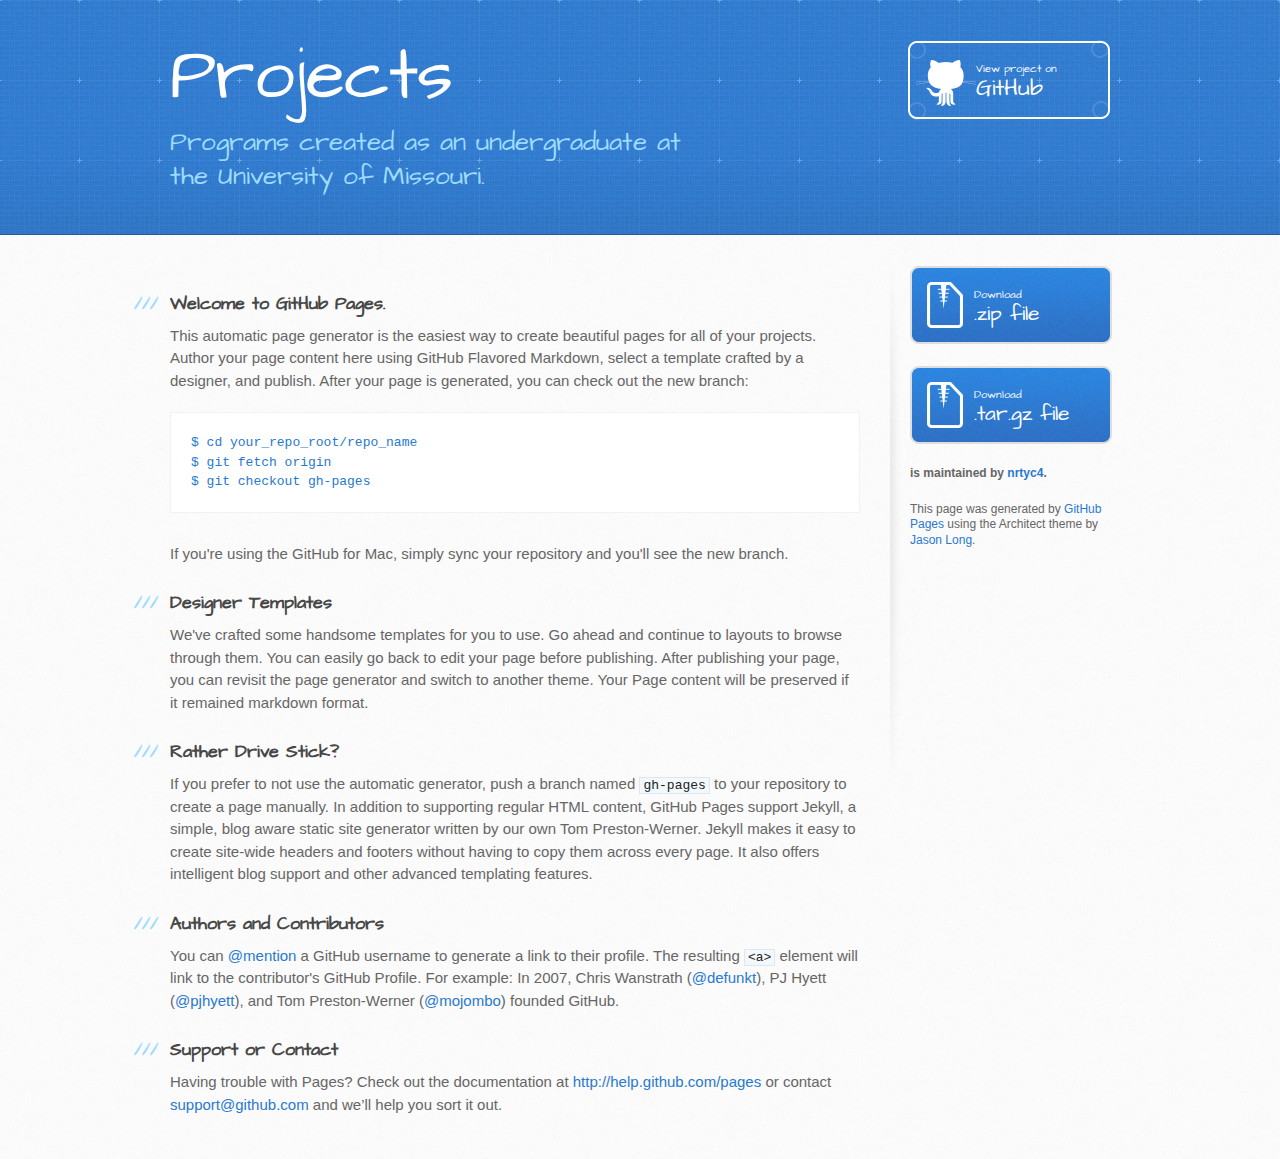
<file: index.html>
<!DOCTYPE html>
<html>
  <head>
    <meta charset='utf-8'>
    <meta http-equiv="X-UA-Compatible" content="chrome=1">
    <meta name="viewport" content="width=device-width, initial-scale=1, maximum-scale=1">
    <link href='https://fonts.googleapis.com/css?family=Architects+Daughter' rel='stylesheet' type='text/css'>
    <link rel="stylesheet" type="text/css" href="stylesheets/stylesheet.css" media="screen" />
    <link rel="stylesheet" type="text/css" href="stylesheets/pygment_trac.css" media="screen" />
    <link rel="stylesheet" type="text/css" href="stylesheets/print.css" media="print" />

    <!--[if lt IE 9]>
    <script src="//html5shiv.googlecode.com/svn/trunk/html5.js"></script>
    <![endif]-->

    <title>Projects by nrtyc4</title>
  </head>

  <body>
    <header>
      <div class="inner">
        <h1>Projects</h1>
        <h2>Programs created as an undergraduate at the University of Missouri.</h2>
        <a href="https://github.com/nrtyc4/projects" class="button"><small>View project on</small>GitHub</a>
      </div>
    </header>

    <div id="content-wrapper">
      <div class="inner clearfix">
        <section id="main-content">
          <h3>
<a name="welcome-to-github-pages" class="anchor" href="#welcome-to-github-pages"><span class="octicon octicon-link"></span></a>Welcome to GitHub Pages.</h3>

<p>This automatic page generator is the easiest way to create beautiful pages for all of your projects. Author your page content here using GitHub Flavored Markdown, select a template crafted by a designer, and publish. After your page is generated, you can check out the new branch:</p>

<pre><code>$ cd your_repo_root/repo_name
$ git fetch origin
$ git checkout gh-pages
</code></pre>

<p>If you're using the GitHub for Mac, simply sync your repository and you'll see the new branch.</p>

<h3>
<a name="designer-templates" class="anchor" href="#designer-templates"><span class="octicon octicon-link"></span></a>Designer Templates</h3>

<p>We've crafted some handsome templates for you to use. Go ahead and continue to layouts to browse through them. You can easily go back to edit your page before publishing. After publishing your page, you can revisit the page generator and switch to another theme. Your Page content will be preserved if it remained markdown format.</p>

<h3>
<a name="rather-drive-stick" class="anchor" href="#rather-drive-stick"><span class="octicon octicon-link"></span></a>Rather Drive Stick?</h3>

<p>If you prefer to not use the automatic generator, push a branch named <code>gh-pages</code> to your repository to create a page manually. In addition to supporting regular HTML content, GitHub Pages support Jekyll, a simple, blog aware static site generator written by our own Tom Preston-Werner. Jekyll makes it easy to create site-wide headers and footers without having to copy them across every page. It also offers intelligent blog support and other advanced templating features.</p>

<h3>
<a name="authors-and-contributors" class="anchor" href="#authors-and-contributors"><span class="octicon octicon-link"></span></a>Authors and Contributors</h3>

<p>You can <a href="https://github.com/blog/821" class="user-mention">@mention</a> a GitHub username to generate a link to their profile. The resulting <code>&lt;a&gt;</code> element will link to the contributor's GitHub Profile. For example: In 2007, Chris Wanstrath (<a href="https://github.com/defunkt" class="user-mention">@defunkt</a>), PJ Hyett (<a href="https://github.com/pjhyett" class="user-mention">@pjhyett</a>), and Tom Preston-Werner (<a href="https://github.com/mojombo" class="user-mention">@mojombo</a>) founded GitHub.</p>

<h3>
<a name="support-or-contact" class="anchor" href="#support-or-contact"><span class="octicon octicon-link"></span></a>Support or Contact</h3>

<p>Having trouble with Pages? Check out the documentation at <a href="http://help.github.com/pages">http://help.github.com/pages</a> or contact <a href="mailto:support@github.com">support@github.com</a> and we’ll help you sort it out.</p>
        </section>

        <aside id="sidebar">
          <a href="https://github.com/nrtyc4/projects/zipball/master" class="button">
            <small>Download</small>
            .zip file
          </a>
          <a href="https://github.com/nrtyc4/projects/tarball/master" class="button">
            <small>Download</small>
            .tar.gz file
          </a>

          <p class="repo-owner"><a href="https://github.com/nrtyc4/projects"></a> is maintained by <a href="https://github.com/nrtyc4">nrtyc4</a>.</p>

          <p>This page was generated by <a href="https://pages.github.com">GitHub Pages</a> using the Architect theme by <a href="https://twitter.com/jasonlong">Jason Long</a>.</p>
        </aside>
      </div>
    </div>

  
  </body>
</html>
</file>
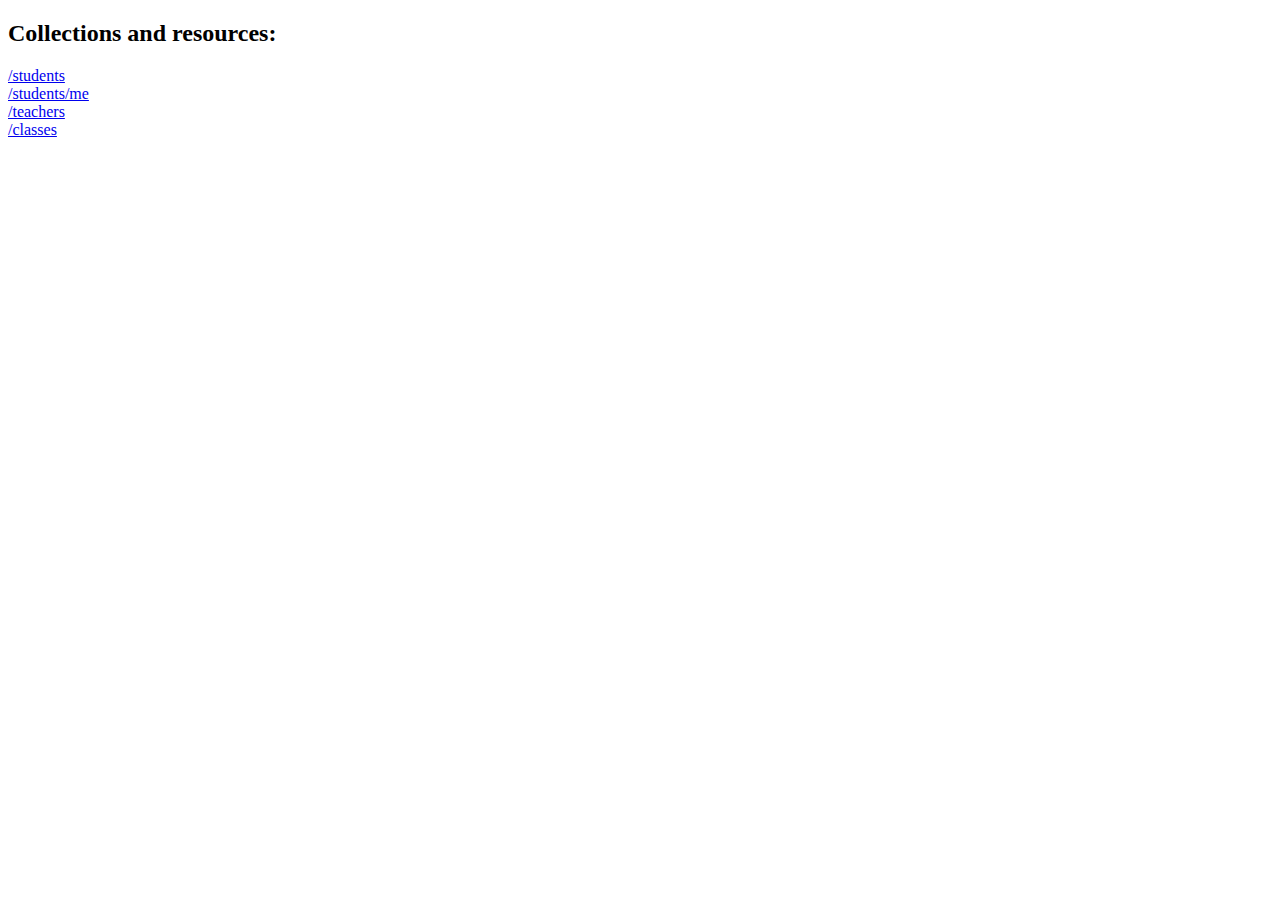
<file: project3/index.html>
<!DOCTYPE html>
<html>
<head>
        <title>Listsing of directories</title>
</head>

<body>
  <h2>Collections and resources:</h2>
  <a href="http://classwork-25688.usw1.actionbox.io:8003/students">/students</a><br />
  <a href="http://classwork-25688.usw1.actionbox.io:8003/students/me">/students/me</a><br />
  <a href="http://classwork-25688.usw1.actionbox.io:8003/teachers">/teachers</a><br/ >
  <a href="http://classwork-25688.usw1.actionbox.io:8003/classes">/classes</a><br />
</body>

</html>
</file>
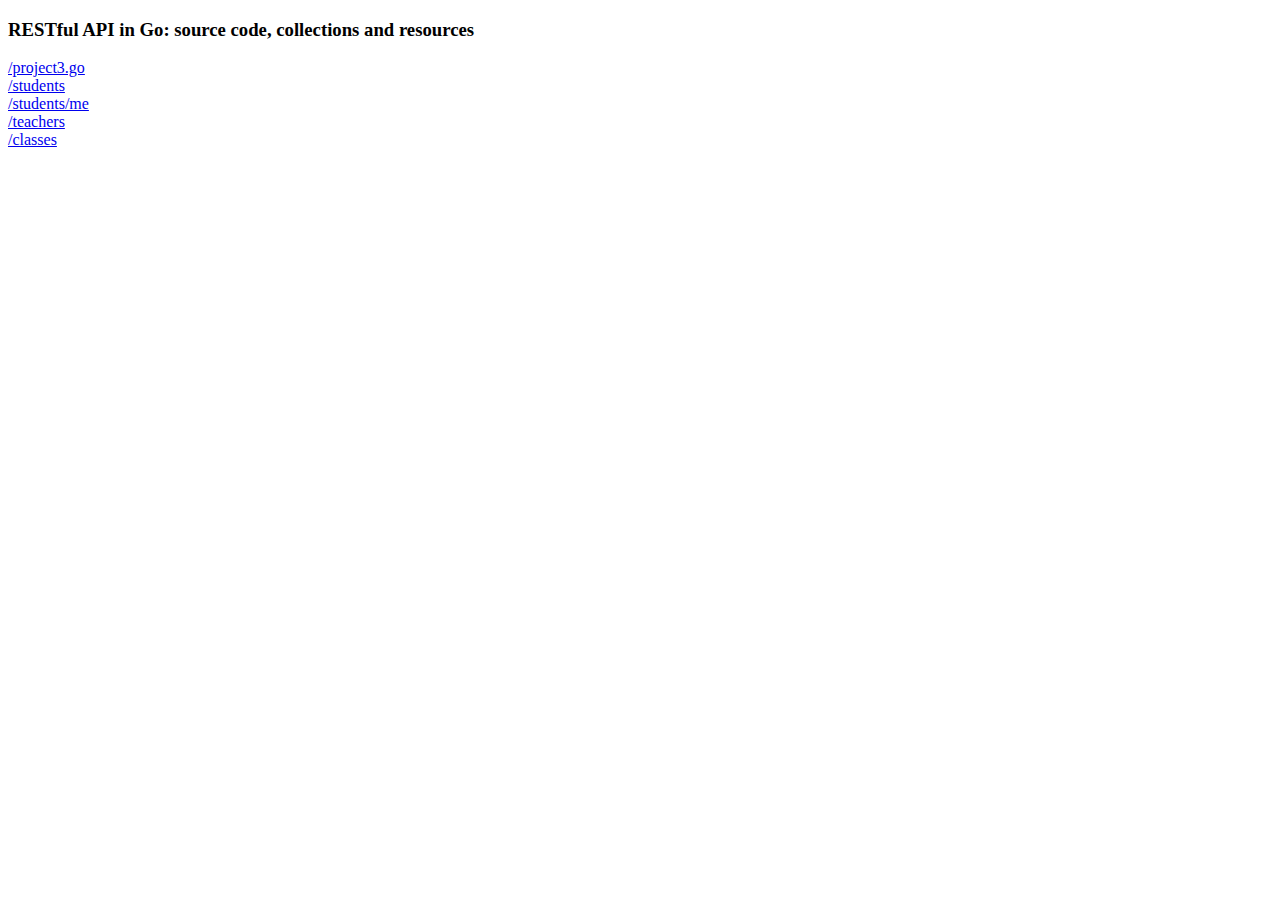
<file: classProjects/project3/index.html>
<!DOCTYPE html>
<html>
<head>
        <title>Project 3</title>
</head>

<body>
  <h3>RESTful API in Go: source code, collections and resources</h3>
  <a href="http://classwork-25688.usw1.actionbox.io:8003/project3.go">/project3.go</a><br />
  <a href="http://classwork-25688.usw1.actionbox.io:8003/students">/students</a><br />
  <a href="http://classwork-25688.usw1.actionbox.io:8003/students/me">/students/me</a><br />
  <a href="http://classwork-25688.usw1.actionbox.io:8003/teachers">/teachers</a><br/ >
  <a href="http://classwork-25688.usw1.actionbox.io:8003/classes">/classes</a><br />
</body>

</html>
</file>
<file: stylesheets/pygment_trac.css>
.highlight  { background: #ffffff; }
.highlight .c { color: #999988; font-style: italic } /* Comment */
.highlight .err { color: #a61717; background-color: #e3d2d2 } /* Error */
.highlight .k { font-weight: bold } /* Keyword */
.highlight .o { font-weight: bold } /* Operator */
.highlight .cm { color: #999988; font-style: italic } /* Comment.Multiline */
.highlight .cp { color: #999999; font-weight: bold } /* Comment.Preproc */
.highlight .c1 { color: #999988; font-style: italic } /* Comment.Single */
.highlight .cs { color: #999999; font-weight: bold; font-style: italic } /* Comment.Special */
.highlight .gd { color: #000000; background-color: #ffdddd } /* Generic.Deleted */
.highlight .gd .x { color: #000000; background-color: #ffaaaa } /* Generic.Deleted.Specific */
.highlight .ge { font-style: italic } /* Generic.Emph */
.highlight .gr { color: #aa0000 } /* Generic.Error */
.highlight .gh { color: #999999 } /* Generic.Heading */
.highlight .gi { color: #000000; background-color: #ddffdd } /* Generic.Inserted */
.highlight .gi .x { color: #000000; background-color: #aaffaa } /* Generic.Inserted.Specific */
.highlight .go { color: #888888 } /* Generic.Output */
.highlight .gp { color: #555555 } /* Generic.Prompt */
.highlight .gs { font-weight: bold } /* Generic.Strong */
.highlight .gu { color: #800080; font-weight: bold; } /* Generic.Subheading */
.highlight .gt { color: #aa0000 } /* Generic.Traceback */
.highlight .kc { font-weight: bold } /* Keyword.Constant */
.highlight .kd { font-weight: bold } /* Keyword.Declaration */
.highlight .kn { font-weight: bold } /* Keyword.Namespace */
.highlight .kp { font-weight: bold } /* Keyword.Pseudo */
.highlight .kr { font-weight: bold } /* Keyword.Reserved */
.highlight .kt { color: #445588; font-weight: bold } /* Keyword.Type */
.highlight .m { color: #009999 } /* Literal.Number */
.highlight .s { color: #d14 } /* Literal.String */
.highlight .na { color: #008080 } /* Name.Attribute */
.highlight .nb { color: #0086B3 } /* Name.Builtin */
.highlight .nc { color: #445588; font-weight: bold } /* Name.Class */
.highlight .no { color: #008080 } /* Name.Constant */
.highlight .ni { color: #800080 } /* Name.Entity */
.highlight .ne { color: #990000; font-weight: bold } /* Name.Exception */
.highlight .nf { color: #990000; font-weight: bold } /* Name.Function */
.highlight .nn { color: #555555 } /* Name.Namespace */
.highlight .nt { color: #000080 } /* Name.Tag */
.highlight .nv { color: #008080 } /* Name.Variable */
.highlight .ow { font-weight: bold } /* Operator.Word */
.highlight .w { color: #bbbbbb } /* Text.Whitespace */
.highlight .mf { color: #009999 } /* Literal.Number.Float */
.highlight .mh { color: #009999 } /* Literal.Number.Hex */
.highlight .mi { color: #009999 } /* Literal.Number.Integer */
.highlight .mo { color: #009999 } /* Literal.Number.Oct */
.highlight .sb { color: #d14 } /* Literal.String.Backtick */
.highlight .sc { color: #d14 } /* Literal.String.Char */
.highlight .sd { color: #d14 } /* Literal.String.Doc */
.highlight .s2 { color: #d14 } /* Literal.String.Double */
.highlight .se { color: #d14 } /* Literal.String.Escape */
.highlight .sh { color: #d14 } /* Literal.String.Heredoc */
.highlight .si { color: #d14 } /* Literal.String.Interpol */
.highlight .sx { color: #d14 } /* Literal.String.Other */
.highlight .sr { color: #009926 } /* Literal.String.Regex */
.highlight .s1 { color: #d14 } /* Literal.String.Single */
.highlight .ss { color: #990073 } /* Literal.String.Symbol */
.highlight .bp { color: #999999 } /* Name.Builtin.Pseudo */
.highlight .vc { color: #008080 } /* Name.Variable.Class */
.highlight .vg { color: #008080 } /* Name.Variable.Global */
.highlight .vi { color: #008080 } /* Name.Variable.Instance */
.highlight .il { color: #009999 } /* Literal.Number.Integer.Long */

.type-csharp .highlight .k { color: #0000FF }
.type-csharp .highlight .kt { color: #0000FF }
.type-csharp .highlight .nf { color: #000000; font-weight: normal }
.type-csharp .highlight .nc { color: #2B91AF }
.type-csharp .highlight .nn { color: #000000 }
.type-csharp .highlight .s { color: #A31515 }
.type-csharp .highlight .sc { color: #A31515 }
</file>
<file: stylesheets/print.css>
html, body, div, span, applet, object, iframe,
h1, h2, h3, h4, h5, h6, p, blockquote, pre,
a, abbr, acronym, address, big, cite, code,
del, dfn, em, img, ins, kbd, q, s, samp,
small, strike, strong, sub, sup, tt, var,
b, u, i, center,
dl, dt, dd, ol, ul, li,
fieldset, form, label, legend,
table, caption, tbody, tfoot, thead, tr, th, td,
article, aside, canvas, details, embed, 
figure, figcaption, footer, header, hgroup, 
menu, nav, output, ruby, section, summary,
time, mark, audio, video {
  margin: 0;
  padding: 0;
  border: 0;
  font-size: 100%;
  font: inherit;
  vertical-align: baseline;
}
/* HTML5 display-role reset for older browsers */
article, aside, details, figcaption, figure, 
footer, header, hgroup, menu, nav, section {
  display: block;
}
body {
  line-height: 1;
}
ol, ul {
  list-style: none;
}
blockquote, q {
  quotes: none;
}
blockquote:before, blockquote:after,
q:before, q:after {
  content: '';
  content: none;
}
table {
  border-collapse: collapse;
  border-spacing: 0;
}
body {
  font-size: 13px;
  line-height: 1.5; 
  font-family: 'Helvetica Neue', Helvetica, Arial, serif;
  color: #000;
}

a {
  color: #d5000d;
  font-weight: bold;
}

header {
  padding-top: 35px;
  padding-bottom: 10px;
}

header h1 {
  font-weight: bold;
  letter-spacing: -1px;
  font-size: 48px;
  color: #303030;
  line-height: 1.2;
}

header h2 {
  letter-spacing: -1px;
  font-size: 24px;
  color: #aaa;
  font-weight: normal;
  line-height: 1.3;
}
#downloads {
  display: none;
}
#main_content {
  padding-top: 20px;
}

code, pre {
  font-family: Monaco, "Bitstream Vera Sans Mono", "Lucida Console", Terminal;
  color: #222;
  margin-bottom: 30px;
  font-size: 12px;
}

code {
  padding: 0 3px;
}

pre {
  border: solid 1px #ddd;
  padding: 20px;
  overflow: auto;
}
pre code {
  padding: 0;
}

ul, ol, dl {
  margin-bottom: 20px;
}


/* COMMON STYLES */

table {
  width: 100%;
  border: 1px solid #ebebeb;
}

th {
  font-weight: 500;
}

td {
  border: 1px solid #ebebeb;
  text-align: center; 
  font-weight: 300;
}

form {
  background: #f2f2f2;
  padding: 20px;
  
}


/* GENERAL ELEMENT TYPE STYLES */

h1 {
  font-size: 2.8em;
} 

h2 {
  font-size: 22px;
  font-weight: bold;
  color: #303030;
  margin-bottom: 8px;
} 

h3 {
  color: #d5000d;
  font-size: 18px;
  font-weight: bold;
  margin-bottom: 8px;
} 
 
h4 {
  font-size: 16px;
  color: #303030;
  font-weight: bold;
} 

h5 {
  font-size: 1em;
  color: #303030;
} 

h6 {
  font-size: .8em;
  color: #303030;
} 

p {
  font-weight: 300;
  margin-bottom: 20px;
}
 
a {
  text-decoration: none;
}

p a {
  font-weight: 400;
}

blockquote {
  font-size: 1.6em;
  border-left: 10px solid #e9e9e9;
  margin-bottom: 20px;
  padding: 0 0 0 30px;
}

ul li {
  list-style: disc inside;
  padding-left: 20px;
}

ol li {
  list-style: decimal inside;
  padding-left: 3px;
}

dl dd {
  font-style: italic;
  font-weight: 100;
}

footer {
  margin-top: 40px;
  padding-top: 20px;
  padding-bottom: 30px;
  font-size: 13px;
  color: #aaa;
}

footer a {
  color: #666;
}

/* MISC */
.clearfix:after {
  clear: both;
  content: '.';
  display: block;
  visibility: hidden;
  height: 0;
}

.clearfix {display: inline-block;}
* html .clearfix {height: 1%;}
.clearfix {display: block;}
</file>
<file: stylesheets/stylesheet.css>
/* http://meyerweb.com/eric/tools/css/reset/ 
   v2.0 | 20110126
   License: none (public domain)
*/
html, body, div, span, applet, object, iframe,
h1, h2, h3, h4, h5, h6, p, blockquote, pre,
a, abbr, acronym, address, big, cite, code,
del, dfn, em, img, ins, kbd, q, s, samp,
small, strike, strong, sub, sup, tt, var,
b, u, i, center,
dl, dt, dd, ol, ul, li,
fieldset, form, label, legend,
table, caption, tbody, tfoot, thead, tr, th, td,
article, aside, canvas, details, embed, 
figure, figcaption, footer, header, hgroup, 
menu, nav, output, ruby, section, summary,
time, mark, audio, video {
	margin: 0;
	padding: 0;
	border: 0;
	font-size: 100%;
	font: inherit;
	vertical-align: baseline;
}
/* HTML5 display-role reset for older browsers */
article, aside, details, figcaption, figure, 
footer, header, hgroup, menu, nav, section {
	display: block;
}
body {
	line-height: 1;
}
ol, ul {
	list-style: none;
}
blockquote, q {
	quotes: none;
}
blockquote:before, blockquote:after,
q:before, q:after {
	content: '';
	content: none;
}
table {
	border-collapse: collapse;
	border-spacing: 0;
}

/* LAYOUT STYLES */
body {
  font-size: 15px;
  line-height: 1.5; 
  background: #fafafa url(../images/body-bg.jpg) 0 0 repeat;
  font-family: 'Helvetica Neue', Helvetica, Arial, serif;
  font-weight: 400;
  color: #666;
}

a {
  color: #2879d0;
}
a:hover {
  color: #2268b2;
}

header {
  padding-top: 40px;
  padding-bottom: 40px;
  font-family: 'Architects Daughter', 'Helvetica Neue', Helvetica, Arial, serif; 
  background: #2e7bcf url(../images/header-bg.jpg) 0 0 repeat-x;
  border-bottom: solid 1px #275da1;
}

header h1 {
  letter-spacing: -1px;
  font-size: 72px;
  color: #fff;
  line-height: 1;
  margin-bottom: 0.2em;
  width: 540px;
}

header h2 {
  font-size: 26px;
  color: #9ddcff;
  font-weight: normal;
  line-height: 1.3;
  width: 540px;
  letter-spacing: 0;
}

.inner {
  position: relative;
  width: 940px;
  margin: 0 auto;
}

#content-wrapper {
  border-top: solid 1px #fff;
  padding-top: 30px;
}

#main-content {
  width: 690px;
  float: left;
}

#main-content img {
  max-width: 100%;
}

aside#sidebar {
  width: 200px;
  padding-left: 20px;
  min-height: 504px;
  float: right;
  background: transparent url(../images/sidebar-bg.jpg) 0 0 no-repeat;
  font-size: 12px;
  line-height: 1.3;
}

aside#sidebar p.repo-owner,
aside#sidebar p.repo-owner a {
  font-weight: bold;
}

#downloads {
  margin-bottom: 40px;
}

a.button {
  width: 134px;
  height: 58px;
  line-height: 1.2;
  font-size: 23px;
  color: #fff;
  padding-left: 68px;
  padding-top: 22px;
  font-family: 'Architects Daughter', 'Helvetica Neue', Helvetica, Arial, serif; 
}
a.button small {
  display: block;
  font-size: 11px;
}
header a.button {
  position: absolute;
  right: 0;
  top: 0;
  background: transparent url(../images/github-button.png) 0 0 no-repeat;
}
aside a.button {
  width: 138px;
  padding-left: 64px;
  display: block;
  background: transparent url(../images/download-button.png) 0 0 no-repeat;
  margin-bottom: 20px;
  font-size: 21px;
}

code, pre {
  font-family: Monaco, "Bitstream Vera Sans Mono", "Lucida Console", Terminal, monospace;
  color: #222;
  margin-bottom: 30px;
  font-size: 13px;
}

code {
  background-color: #f2f8fc;
  border: solid 1px #dbe7f3;
  padding: 0 3px;
}

pre {
  padding: 20px;
  background: #fff;
  text-shadow: none;
  overflow: auto;
  border: solid 1px #f2f2f2;
}
pre code {
  color: #2879d0;
  background-color: #fff;
  border: none;
  padding: 0;
}

ul, ol, dl {
  margin-bottom: 20px;
}


/* COMMON STYLES */

hr {
  height: 1px;
  line-height: 1px;
  margin-top: 1em;
  padding-bottom: 1em;
  border: none;
  background: transparent url('../images/hr.png') 0 0 no-repeat;
}

table {
  width: 100%;
  border: 1px solid #ebebeb;
}

th {
  font-weight: 500;
}

td {
  border: 1px solid #ebebeb;
  text-align: center; 
  font-weight: 300;
}

form {
  background: #f2f2f2;
  padding: 20px;
  
}


/* GENERAL ELEMENT TYPE STYLES */

#main-content h1 {
  font-family: 'Architects Daughter', 'Helvetica Neue', Helvetica, Arial, serif; 
  font-size: 2.8em;
  letter-spacing: -1px;
  color: #474747;
} 

#main-content h1:before {
  content: "/";
  color: #9ddcff;
  padding-right: 0.3em;
  margin-left: -0.9em;
}

#main-content h2 {
  font-family: 'Architects Daughter', 'Helvetica Neue', Helvetica, Arial, serif; 
  font-size: 22px;
  font-weight: bold;
  margin-bottom: 8px;
  color: #474747;
} 
#main-content h2:before {
  content: "//";
  color: #9ddcff;
  padding-right: 0.3em;
  margin-left: -1.5em;
}

#main-content h3 {
  font-family: 'Architects Daughter', 'Helvetica Neue', Helvetica, Arial, serif; 
  font-size: 18px;
  font-weight: bold;
  margin-top: 24px;
  margin-bottom: 8px;
  color: #474747;
} 
 
#main-content h3:before {
  content: "///";
  color: #9ddcff;
  padding-right: 0.3em;
  margin-left: -2em;
}

#main-content h4 {
  font-family: 'Architects Daughter', 'Helvetica Neue', Helvetica, Arial, serif; 
  font-size: 15px;
  font-weight: bold;
  color: #474747;
} 

h4:before {
  content: "////";
  color: #9ddcff;
  padding-right: 0.3em;
  margin-left: -2.8em;
}

#main-content h5 {
  font-family: 'Architects Daughter', 'Helvetica Neue', Helvetica, Arial, serif; 
  font-size: 14px;
  color: #474747;
} 
h5:before {
  content: "/////";
  color: #9ddcff;
  padding-right: 0.3em;
  margin-left: -3.2em;
}

#main-content h6 {
  font-family: 'Architects Daughter', 'Helvetica Neue', Helvetica, Arial, serif; 
  font-size: .8em;
  color: #474747;
} 
h6:before {
  content: "//////";
  color: #9ddcff;
  padding-right: 0.3em;
  margin-left: -3.7em;
}

p {
  margin-bottom: 20px;
}
 
a {
  text-decoration: none;
}

p a {
  font-weight: 400;
}

blockquote {
  font-size: 1.6em;
  border-left: 10px solid #e9e9e9;
  margin-bottom: 20px;
  padding: 0 0 0 30px;
}

ul {
  list-style: disc inside;
  padding-left: 20px;
}

ol {
  list-style: decimal inside;
  padding-left: 3px;
}

dl dd {
  font-style: italic;
  font-weight: 100;
}

footer {
  background: transparent url('../images/hr.png') 0 0 no-repeat;
  margin-top: 40px;
  padding-top: 20px;
  padding-bottom: 30px;
  font-size: 13px;
  color: #aaa;
}

footer a {
  color: #666;
}
footer a:hover {
  color: #444;
}

/* MISC */
.clearfix:after {
  clear: both;
  content: '.';
  display: block;
  visibility: hidden;
  height: 0;
}

.clearfix {display: inline-block;}
* html .clearfix {height: 1%;}
.clearfix {display: block;}

/* #Media Queries
================================================== */

/* Smaller than standard 960 (devices and browsers) */
@media only screen and (max-width: 959px) {}

/* Tablet Portrait size to standard 960 (devices and browsers) */
@media only screen and (min-width: 768px) and (max-width: 959px) {
  .inner {
    width: 740px;
  }
  header h1, header h2 {
    width: 340px;
  }
  header h1 {
    font-size: 60px;
  }
  header h2 {
    font-size: 30px;
  }
  #main-content {
    width: 490px;
  }
  #main-content h1:before,
  #main-content h2:before,
  #main-content h3:before,
  #main-content h4:before,
  #main-content h5:before,
  #main-content h6:before {
    content: none;
    padding-right: 0;
    margin-left: 0;
  }
}

/* All Mobile Sizes (devices and browser) */
@media only screen and (max-width: 767px) {
  .inner {
    width: 93%;
  }
  header {
    padding: 20px 0;
  }
  header .inner {
    position: relative;
  }
  header h1, header h2 {
    width: 100%;
  }
  header h1 {
    font-size: 48px;
  }
  header h2 {
    font-size: 24px;
  }
  header a.button {
    background-image: none;
    width: auto;
    height: auto;
    display: inline-block;
    margin-top: 15px;
    padding: 5px 10px;
    position: relative;
    text-align: center;
    font-size: 13px;
    line-height: 1;
    background-color: #9ddcff;
    color: #2879d0;
    -moz-border-radius: 5px;
    -webkit-border-radius: 5px;                     
    border-radius: 5px;    
  }
  header a.button small {
    font-size: 13px;
    display: inline;
  }
  #main-content,
  aside#sidebar {
    float: none;
    width: 100% ! important;
  }
  aside#sidebar {
    background-image: none;
    margin-top: 20px;
    border-top: solid 1px #ddd;
    padding: 20px 0;
    min-height: 0;
  }
  aside#sidebar a.button {
    display: none;
  }
  #main-content h1:before,
  #main-content h2:before,
  #main-content h3:before,
  #main-content h4:before,
  #main-content h5:before,
  #main-content h6:before {
    content: none;
    padding-right: 0;
    margin-left: 0;
  }
}

/* Mobile Landscape Size to Tablet Portrait (devices and browsers) */
@media only screen and (min-width: 480px) and (max-width: 767px) {}

/* Mobile Portrait Size to Mobile Landscape Size (devices and browsers) */
@media only screen and (max-width: 479px) {}
</file>
